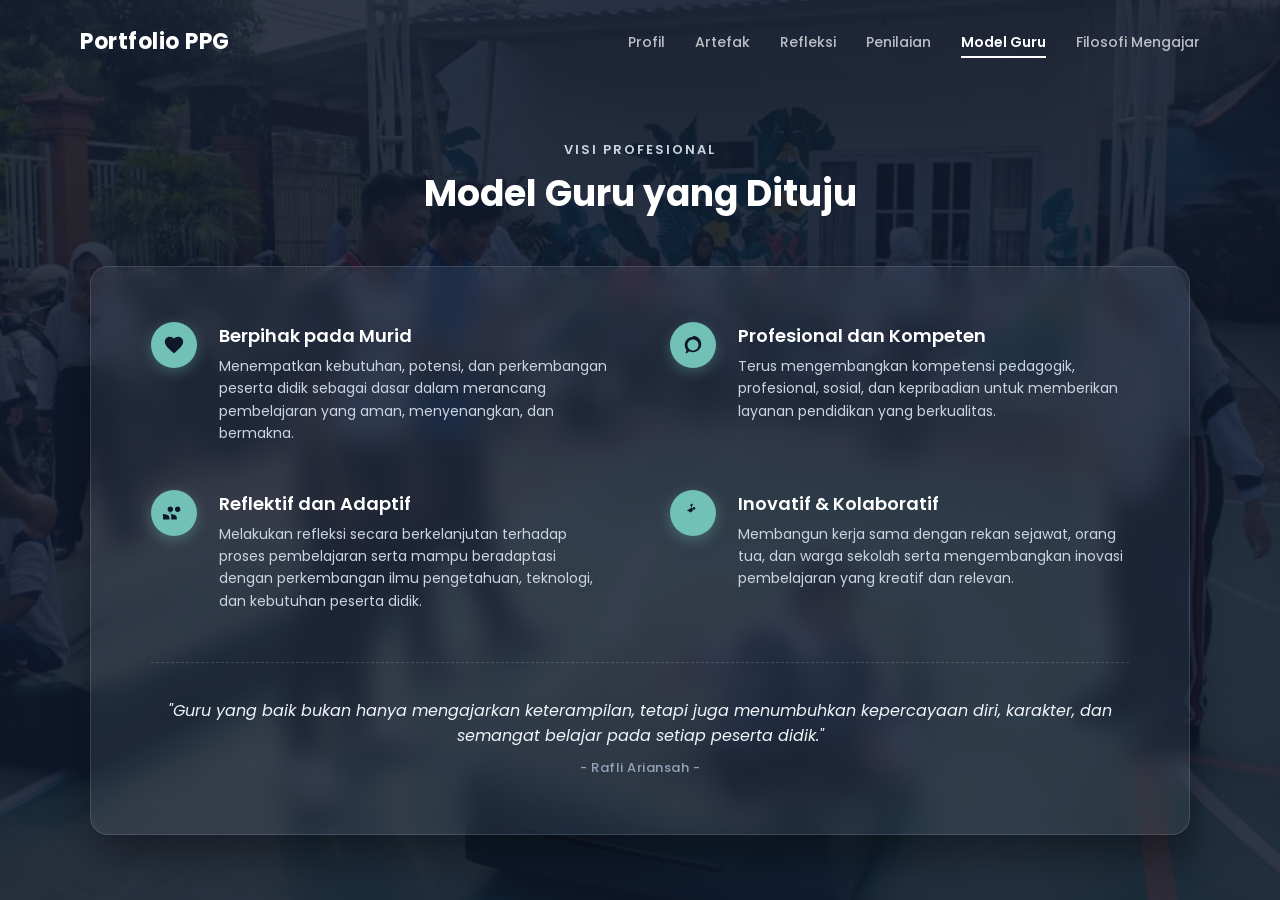
<file: model_guru.html>
<!DOCTYPE html>
<html lang="id">
<head>
    <meta charset="UTF-8">
    <meta name="viewport" content="width=device-width, initial-scale=1.0">
    <title>Model Guru yang Dituju - Portfolio PPG</title>
    <link rel="stylesheet" href="model_guru.css">
    <link href="https://fonts.googleapis.com/css2?family=Poppins:wght@400;500;600;700&display=swap" rel="stylesheet">
</head>
<body>

    <nav class="navbar">
        <div class="nav-container">
            <a href="index.html" class="logo">Portfolio PPG</a>
            <ul class="nav-links">
                <li><a href="profil.html">Profil</a></li>
                <li><a href="artefak.html">Artefak</a></li>
                <li><a href="refleksi.html">Refleksi</a></li>
                <li><a href="penilaian.html">Penilaian</a></li>
                <li><a href="model_guru.html" class="active">Model Guru</a></li>
                <li><a href="filosofi_mengajar.html">Filosofi Mengajar</a></li>
            </ul>
        </div>
    </nav>

    <main class="content-wrapper">
        <div class="main-container">
            
            <div class="header-section">
                <span class="sub-title">Visi Profesional</span>
                <h2 class="main-title">Model Guru yang Dituju</h2>
            </div>

            <div class="wrapper-box">
                
                <div class="grid-container">
                    
                    <div class="grid-item">
                        <div class="icon-box">
                            <svg viewBox="0 0 24 24"><path d="M12 21.35l-1.45-1.32C5.4 15.36 2 12.28 2 8.5 2 5.42 4.42 3 7.5 3c1.74 0 3.41.81 4.5 2.09C13.09 3.81 14.76 3 16.5 3 19.58 3 22 5.42 22 8.5c0 3.78-3.4 6.86-8.55 11.54L12 21.35z"/></svg>
                        </div>
                        <div class="info-content">
                            <h3>Berpihak pada Murid</h3>
                            <p>Menempatkan kebutuhan, potensi, dan perkembangan peserta didik sebagai dasar dalam merancang pembelajaran yang aman, menyenangkan, dan bermakna.</p>
                        </div>
                    </div>

                    <div class="grid-item">
                        <div class="icon-box">
                            <svg viewBox="0 0 24 24"><path d="M12 3c-4.97 0-9 4.03-9 9 0 2.12.74 4.07 1.97 5.61L4.35 19.4c-.39.39-.39 1.02 0 1.41.39.39 1.02.39 1.41 0l1.9-1.9C9.22 19.58 10.57 20 12 20c4.97 0 9-4.03 9-9s-4.03-9-9-9zm0 15c-3.31 0-6-2.69-6-6s2.69-6 6-6 6 2.69 6 6-2.69 6-6 6z"/></svg>
                        </div>
                        <div class="info-content">
                            <h3>Profesional dan Kompeten</h3>
                            <p>Terus mengembangkan kompetensi pedagogik, profesional, sosial, dan kepribadian untuk memberikan layanan pendidikan yang berkualitas.</p>
                        </div>
                    </div>

                    <div class="grid-item">
                        <div class="icon-box">
                            <svg viewBox="0 0 24 24"><path d="M16 11c1.66 0 2.99-1.34 2.99-3S17.66 5 16 5s-3 1.34-3 3 1.34 3 3 3zm-8 0c1.66 0 2.99-1.34 2.99-3S9.66 5 8 5 5 6.34 5 8s1.34 3 3 3zm-8 0c-2.33 0-7 1.17-7 3.5V19h14v-2.5c0-2.33-4.67-3.5-7-3.5zm8 0c-.29 0-.62.02-.97.05 1.16.84 1.97 1.97 1.97 3.45V19h6v-2.5c0-2.33-4.67-3.5-7-3.5z"/></svg>
                        </div>
                        <div class="info-content">
                            <h3>Reflektif dan Adaptif</h3>
                            <p>Melakukan refleksi secara berkelanjutan terhadap proses pembelajaran serta mampu beradaptasi dengan perkembangan ilmu pengetahuan, teknologi, dan kebutuhan peserta didik.</p>
                        </div>
                    </div>

                    <div class="grid-item">
                        <div class="icon-box">
                            <svg viewBox="0 0 24 24"><path d="M12 2s-.5 2.5-2.5 4.5S5 9 5 9s2 .5 3.5 2 3.5-2 3.5-2s-.5-2.5-2.5-4.5S12 2 12 2zm1 6.5c-.83 0-1.5-.67-1.5-1.5s.67-1.5 1.5-1.5 1.5 0.67 1.5 1.5-.67 1.5-1.5 1.5z"/></svg>
                        </div>
                        <div class="info-content">
                            <h3>Inovatif & Kolaboratif</h3>
                            <p>Membangun kerja sama dengan rekan sejawat, orang tua, dan warga sekolah serta mengembangkan inovasi pembelajaran yang kreatif dan relevan.</p>
                        </div>
                    </div>

                </div>

                <div class="quote-section">
                    <p class="quote-text">"Guru yang baik bukan hanya mengajarkan keterampilan, tetapi juga menumbuhkan kepercayaan diri, karakter, dan semangat belajar pada setiap peserta didik."</p>
                    <span class="quote-author">- Rafli Ariansah -</span>
                </div>

            </div>

        </div>
    </main>

</body>
</html>
</file>
<file: model_guru.css>
/* ==========================================================================
   1. RESET DASAR & BACKGROUND HALAMAN (TRANSPARAN GELAP)
   ========================================================================== */
* {
    margin: 0;
    padding: 0;
    box-sizing: border-box;
}

body {
    font-family: 'Poppins', sans-serif;
    min-height: 100vh;
    color: #ffffff;
    position: relative;
    overflow-x: hidden;
    /* Overlay gelap menyatu dengan gambar latar belakang transparan sekolah */
    background: linear-gradient(rgba(15, 23, 42, 0.85), rgba(15, 23, 42, 0.85)), 
                url('foto-bg-transparan.jpeg') no-repeat center center fixed;
    background-size: cover;
}

/* ==========================================================================
   2. STYLING NAVBAR (EVALUASI PERSIS SEPERTI CONTOH)
   ========================================================================== */
.navbar {
    width: 100%;
    position: fixed;
    top: 0;
    left: 0;
    z-index: 100;
    padding: 25px 0; /* Memberikan ruang vertikal navbar */
    background: transparent; /* Sepenuhnya transparan menyatu dengan background utama */
}

.nav-container {
    max-width: 1200px;
    margin: 0 auto;
    padding: 0 40px;
    display: flex;
    justify-content: space-between;
    align-items: center;
}

.logo {
    font-size: 22px;
    font-weight: 700;
    color: #ffffff;
    text-decoration: none;
    letter-spacing: 0.5px;
}

.nav-links {
    display: flex;
    list-style: none;
    gap: 30px; /* Jarak proporsional antar tautan menu */
}

.nav-links a {
    color: rgba(255, 255, 255, 0.7); /* Warna teks transparan tipis saat tidak aktif */
    text-decoration: none;
    font-size: 14px;
    font-weight: 500;
    transition: color 0.25s ease;
}

/* Warna menu saat disorot kursor atau saat posisi halaman aktif */
.nav-links a:hover, 
.nav-links a.active {
    color: #ffffff;
}

/* ==========================================================================
   3. STRUKTUR KONTEN UTAMA
   ========================================================================== */
.content-wrapper {
    padding-top: 140px; /* Memberikan ruang aman agar tidak tertabrak navbar */
    padding-bottom: 60px;
    display: flex;
    justify-content: center;
    align-items: center;
}

.main-container {
    width: 100%;
    max-width: 1140px;
    padding: 0 20px;
    text-align: center;
}

/* Bagian Judul Luar */
.header-section {
    margin-bottom: 45px;
}

.sub-title {
    font-size: 13px;
    text-transform: uppercase;
    letter-spacing: 2px;
    color: #cbd5e1;
    font-weight: 600;
    display: block;
    margin-bottom: 6px;
}

.main-title {
    font-size: 36px;
    font-weight: 700;
    color: #ffffff;
}

/* ==========================================================================
   4. KOTAK PEMBUNGKUS UTAMA (TRANSPARAN DENGAN BLUR)
   ========================================================================== */
.wrapper-box {
    background-color: rgba(255, 255, 255, 0.06);
    border: 1px solid rgba(255, 255, 255, 0.12);
    border-radius: 18px;
    padding: 55px 60px;
    backdrop-filter: blur(12px);
    -webkit-backdrop-filter: blur(12px);
    box-shadow: 0 20px 40px rgba(0, 0, 0, 0.4);
}

/* TATA LETAK GRID 2 KOLOM */
.grid-container {
    display: grid;
    grid-template-columns: repeat(2, 1fr);
    gap: 45px 60px;
    text-align: left;
}

.grid-item {
    display: flex;
    align-items: flex-start;
    gap: 22px;
}

/* ==========================================================================
   5. STYLING ELEMEN KARTU & INDIKATOR HIJAU TOSKA
   ========================================================================== */
.icon-box {
    background-color: #72c1b7; /* Warna Toska Jalur Artefak */
    color: #0f172a;           /* Mengubah ikon menjadi gelap agar kontras */
    width: 46px;
    height: 46px;
    border-radius: 50%;
    display: flex;
    justify-content: center;
    align-items: center;
    flex-shrink: 0;
    box-shadow: 0 4px 14px rgba(114, 193, 183, 0.35);
}

.icon-box svg {
    width: 22px;
    height: 22px;
    fill: currentColor;
}

.info-content h3 {
    font-size: 18px;
    font-weight: 600;
    margin-bottom: 6px;
    color: #ffffff;
}

.info-content p {
    font-size: 14px;
    color: #cbd5e1;
    line-height: 1.6;
}

/* ==========================================================================
   6. SESI QUOTE (BAGIAN BAWAH)
   ========================================================================== */
.quote-section {
    border-top: 1px dashed rgba(255, 255, 255, 0.15);
    margin-top: 50px;
    padding-top: 35px;
    font-style: italic;
}

.quote-text {
    font-size: 16px;
    color: #f1f5f9;
    margin-bottom: 6px;
}

.quote-author {
    font-size: 13px;
    color: #94a3b8;
    font-style: normal;
    font-weight: 500;
    letter-spacing: 0.5px;
}

/* ==========================================================================
   7. MEDIA QUERIES (RESPONSIF SMARTPHONE)
   ========================================================================== */
@media (max-width: 992px) {
    .wrapper-box {
        padding: 40px;
    }
    .grid-container {
        gap: 35px 40px;
    }
}

@media (max-width: 768px) {
    .navbar {
        padding: 20px 0;
    }
    .nav-container {
        padding: 0 20px;
        flex-direction: column;
        gap: 15px;
    }
    .nav-links {
        gap: 15px;
        flex-wrap: wrap;
        justify-content: center;
    }
    .wrapper-box {
        padding: 35px 20px;
    }
    .grid-container {
        grid-template-columns: 1fr; /* Responsif menjadi 1 kolom di HP */
        gap: 30px;
    }
    .main-title {
        font-size: 26px;
    }
}
.nav-links a:hover {
    opacity: 1;
    border-bottom: 2px solid #ffffff;
}

.nav-links a.active {
    opacity: 1;
    font-weight: 600;
    border-bottom: 2px solid #ffffff;
    padding-bottom: 4px;
}
</file>
